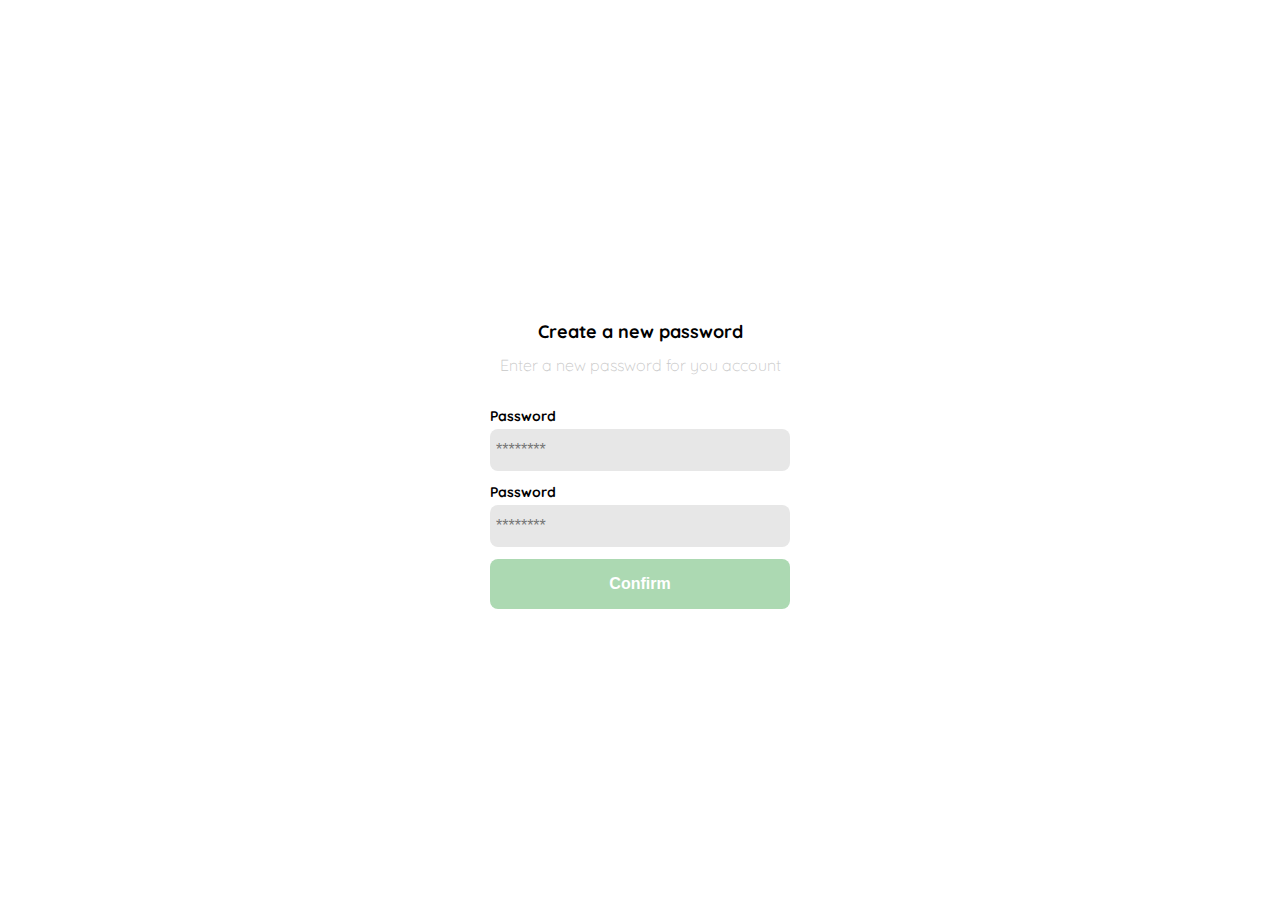
<file: clase1.html>
<!DOCTYPE html>
<html lang="en">
<head>
    <meta charset="UTF-8">
    <meta http-equiv="X-UA-Compatible" content="IE=edge">
    <meta name="viewport" content="width=device-width, initial-scale=1.0">
    <title>Document</title>
    <link rel="preconnect" href="https://fonts.googleapis.com">
    <link rel="preconnect" href="https://fonts.gstatic.com" crossorigin>
    <link href="https://fonts.googleapis.com/css2?family=Quicksand:wght@300;400;700&display=swap" rel="stylesheet">
    <style>
        :root{
            --white:#FFFFFF ;
            --black:#000000 ;
            --dark:#232830;
            --very-light-pink:#C7C7C7;
            --text-input-field: #E7E7E7;
            --hospital-green: #ACD9B2;
            --sm : 14px;
            --md: 16px;
            --lg : 18px;
        }
        body{
            font-family: 'Quicksand', sans-serif;
        }
        .login{
            width: 100%;
            height: 100vh;
            display: grid;
            place-items: center;
        }
        .form-container{
            display: grid;
            grid-template-rows: auto 1fr auto;
            width: 300px;
        }
        .logo{
            width: 150px;
            margin-bottom: 50px;
            justify-self: center;
            display: none;
        }
        .title{
            font-size:var(--lg) ;
            margin-bottom: 12px;
            text-align: center;
        }
        .subtitle{
            color: var(--very-light-pink);
            font-size: var(--md);
            font-weight: 300;
            margin-top: 0;
            margin-bottom: 32px;
            text-align: center;
        }
        .form{
            display: flex;
            flex-direction: column;
        }
        .label{
            font-size: var(--sm);
            font-weight: bold;
            margin-bottom: 4px;
        }
        .input{
            background-color: var(--text-input-field);
            border: none;
            border-radius: 8px;
            height: 30px;
            font-size: var(--md);
            padding: 6px;
            margin-bottom: 12px;
        }
        .primary-button{
            background-color: var(--hospital-green);
            border-radius: 8px;
            border: none;
            color: var(--white);
            width: 100%;
            cursor: pointer;
            font-size: var(--md);
            font-weight: bold;
            height: 50px;
        }
        @media (max-width: 640px){
            .logo{
                display: block;
            }
        }
    </style>
</head>
<body>
    
    <div class="login">
        <div class="form-container">
            <img src="./logos/Platzi_YardSale_Logos/logo_yard_sale.svg" alt="logo" class="logo">

            <h1 class="title">Create a new password</h1>

            <p class="subtitle">Enter a new password for you account</p>

            <form action="/" class="form">
                <label for="password" class="label">Password</label>

                <input type=" password" id="password" placeholder="********" class="input">

                <label for="password" class="label">Password</label>

                <input type=" password" id="password" placeholder="********" class="input">

                <input type="submit" value="Confirm" class="primary-button login-button">
            </form>
        </div>
    </div>
</body>
</html>
</file>
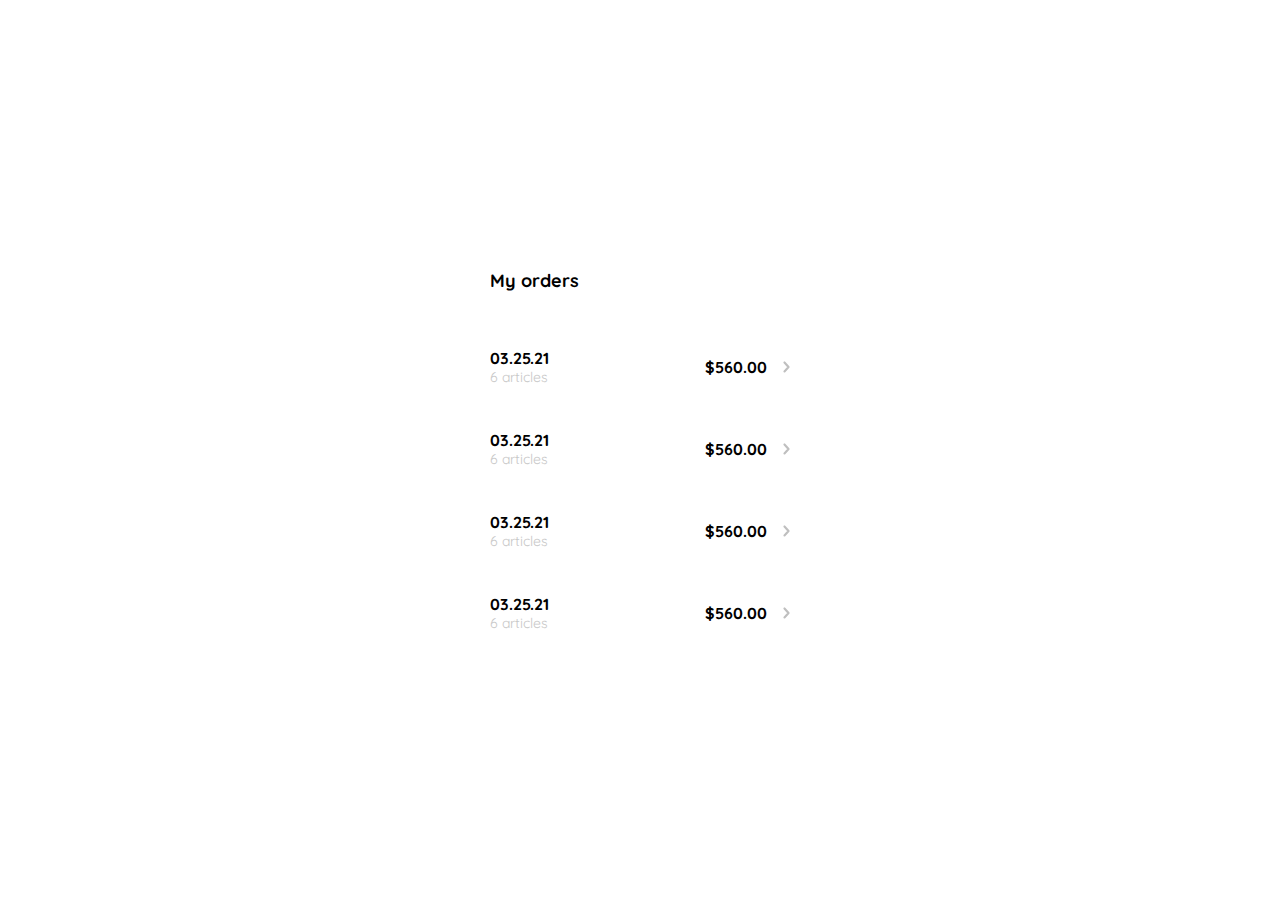
<file: clase10.html>
<!DOCTYPE html>
<html lang="en">
<head>
    <meta charset="UTF-8">
    <meta http-equiv="X-UA-Compatible" content="IE=edge">
    <meta name="viewport" content="width=device-width, initial-scale=1.0">
    <link rel="preconnect" href="https://fonts.googleapis.com">
    <link rel="preconnect" href="https://fonts.gstatic.com" crossorigin>
    <link href="https://fonts.googleapis.com/css2?family=Quicksand:wght@300;400;700&display=swap" rel="stylesheet">
    <title>Document</title>
    <style>
         :root{
            --white:#FFFFFF ;
            --black:#000000 ;
            --dark:#232830;
            --very-light-pink:#C7C7C7;
            --text-input-field: #E7E7E7;
            --hospital-green: #ACD9B2;
            --sm : 14px;
            --md: 16px;
            --lg : 18px;
        }
        body{
            font-family: 'Quicksand', sans-serif;
        }
        .my-order{
            width: 100%;
            height: 100vh;
            display: grid;
            place-items: center;
        }
        .title{
            font-size: var(--lg);
            margin-bottom: 40px;
        }
        .my-order-container{
            display: grid;
            grid-template-rows: auto 1fr auto;
            width: 300px;
        }
        .my-order-content{
            display: flex;
            flex-direction: column;
        }
        .order{
            display: grid;
            grid-template-columns: auto 1fr auto;
            gap: 16px;
            align-items: center;
            margin-bottom: 12px;
        }
        .order p:nth-child(1){
            display: flex;
            flex-direction: column;
        }
        .order p:nth-child(2){
            text-align:end;
            font-weight: bold;
        }
        .order p span:nth-child(1){
            font-size: var(--md);
            font-weight: bold;

        }
        .order p span:nth-child(2){
            font-size: var(--sm);
            color: var(--very-light-pink);
            
        }
        
    </style>
</head>
<body>
    <div class="my-order">
        <div class="my-order-container">
            <h1 class="title">My orders</h1>
            <div class="my-order-content">
                <div class="order">
                    <p>
                        <span>03.25.21</span>
                        <span>6 articles</span>
                    </p>
                    <p>$560.00</p>
                    <img src="./icons/Platzi_YardSale_Icons/flechita.svg" alt="arrow">
                </div>
                <div class="order">
                    <p>
                        <span>03.25.21</span>
                        <span>6 articles</span>
                    </p>
                    <p>$560.00</p>
                    <img src="./icons/Platzi_YardSale_Icons/flechita.svg" alt="arrow">
                </div>
                <div class="order">
                    <p>
                        <span>03.25.21</span>
                        <span>6 articles</span>
                    </p>
                    <p>$560.00</p>
                    <img src="./icons/Platzi_YardSale_Icons/flechita.svg" alt="arrow">
                </div>
                <div class="order">
                    <p>
                        <span>03.25.21</span>
                        <span>6 articles</span>
                    </p>
                    <p>$560.00</p>
                    <img src="./icons/Platzi_YardSale_Icons/flechita.svg" alt="arrow">
                </div>
            </div>
           
        </div>
    </div>
</body>
</html>
</file>
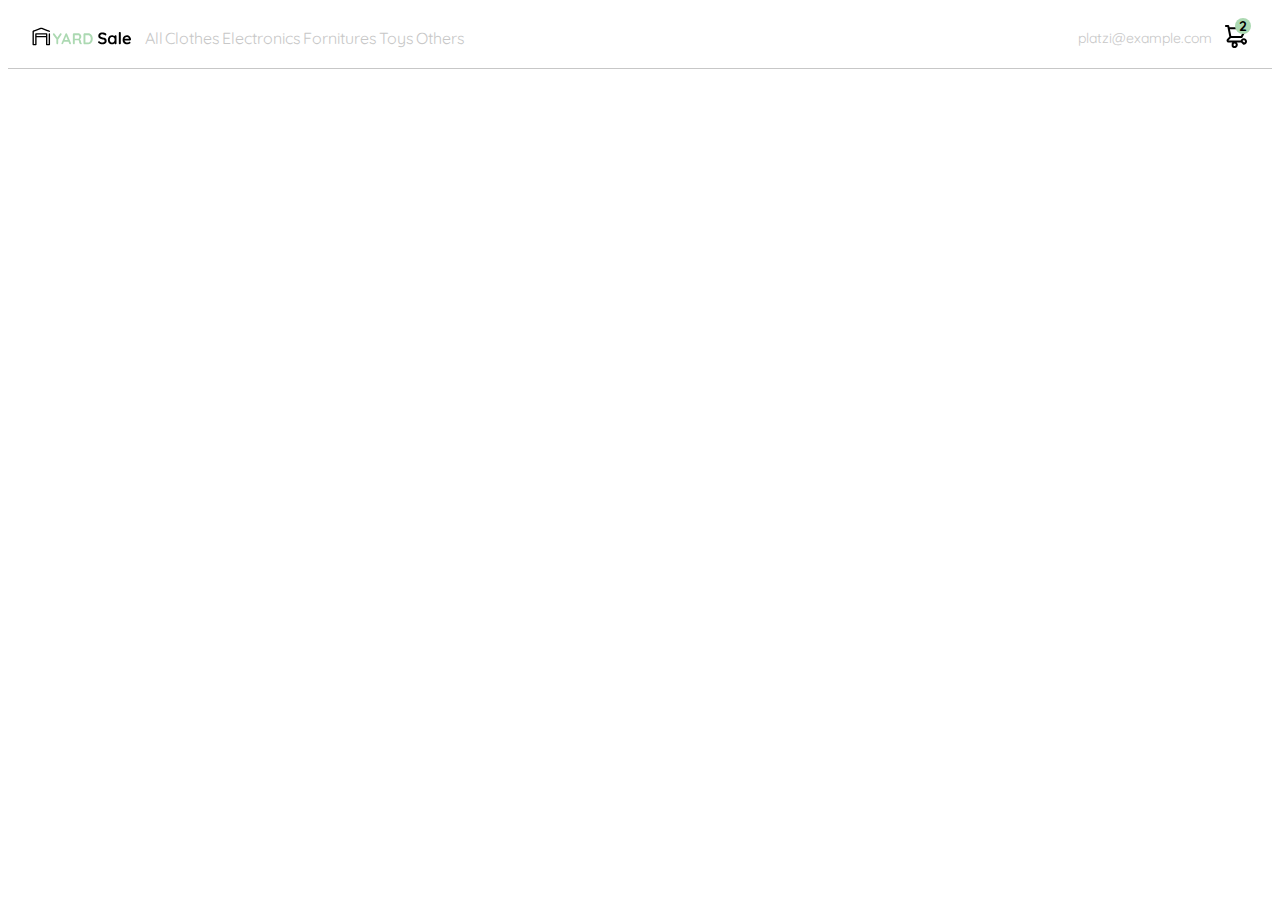
<file: clase11.html>
<!DOCTYPE html>
<html lang="en">
<head>
    <meta charset="UTF-8">
    <meta http-equiv="X-UA-Compatible" content="IE=edge">
    <meta name="viewport" content="width=device-width, initial-scale=1.0">
    <link rel="preconnect" href="https://fonts.googleapis.com">
    <link rel="preconnect" href="https://fonts.gstatic.com" crossorigin>
    <link href="https://fonts.googleapis.com/css2?family=Quicksand:wght@300;400;700&display=swap" rel="stylesheet">
    <title>Document</title>
    <style>
        :root{
            --white:#FFFFFF ;
            --black:#000000 ;
            --dark:#232830;
            --very-light-pink:#C7C7C7;
            --text-input-field: #E7E7E7;
            --hospital-green: #ACD9B2;
            --sm : 14px;
            --md: 16px;
            --lg : 18px;
        }
        body{
            font-family: 'Quicksand', sans-serif;
        }
        nav{
            display: flex;
            justify-content: space-between;
            padding: 0 24px;
            border-bottom: 1px solid var(--very-light-pink);
        }
        .menu{
            display: none;
        }
        .logo{
            width: 100px;
        }
        .navbar-left ul,
        .navbar-right ul{
            list-style: none;
            padding: 0;
            margin: 0;
            display: flex;
            align-items: center;
            height: 60px;
        }
        .navbar-left{
            display: flex;
            
        }
        .navbar-left ul{
            margin-left: 12px;
        }
        .navbar-left ul li a{
            text-decoration: none;
            color: var(--very-light-pink);
            border: 1px solid var(--white);
            pad: 8px;
            border-radius: 8px;
        }
        .navbar-left ul li a:hover,
        .navbar-right ul li a:hover{
            border: 1px solid var(--hospital-green);
            color: var(--hospital-green);
        }
        .navbar-email{
            color: var(--very-light-pink);
            font-size: var(--sm);
            margin-right: 12px;
        }
        .navbar-shopping-cart{
            position: relative;
        }
        .navbar-shopping-cart div{
            width: 16px;
            height: 16px;
            background-color: var(--hospital-green);
            border-radius: 50%;
            font-size: var(--sm);
            font-weight: bold;
            position: absolute;
            top: -6px;
            right: -3px;
            display: flex;
            justify-content: center;
            align-items: center;
        }
        @media (max-width: 640px){
            .menu{
                display: block;
            }
            .navbar-left ul{
                display: none;
            }
            .navbar-email{
                display: none;
            }
        }
    </style>
</head>
<body>
    <nav>
        <img src="./icons/Platzi_YardSale_Icons/icon_menu.svg" alt="menu" class="menu">


        <div class="navbar-left">
            <img src="./logos/Platzi_YardSale_Logos/logo_yard_sale.svg" alt="logo" class="logo">

            <ul>
                <li>
                    <a href="/">All</a>
                </li>
                <li>
                    <a href="/">Clothes</a>
                </li>
                <li>
                    <a href="/">Electronics</a>
                </li>
                <li>
                    <a href="/">Fornitures</a>
                </li>
                <li>
                    <a href="/">Toys</a>
                </li>
                <li>
                    <a href="/">Others</a>
                </li>
            </ul>
        </div>
        <div class="navbar-right">
            <ul>
                <li class="navbar-email">platzi@example.com</li>
                <li class="navbar-shopping-cart">
                    <img src="./icons/Platzi_YardSale_Icons/icon_shopping_cart.svg" alt="shopping-cart">
                    <div>2</div>
                </li>
            </ul>
        </div>
    </nav>
</body>
</html>
</file>
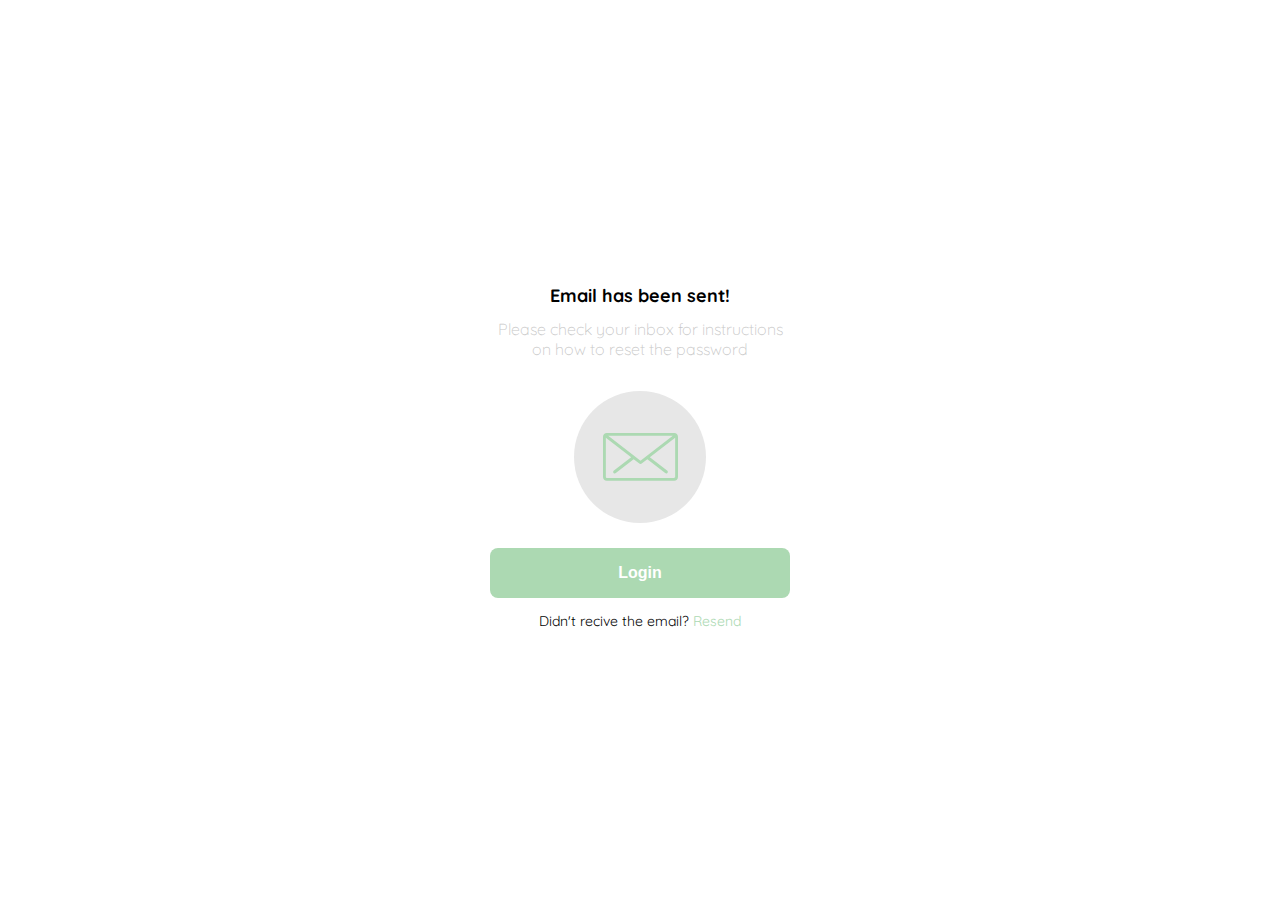
<file: clase2.html>
<!DOCTYPE html>
<html lang="en">
<head>
    <meta charset="UTF-8">
    <meta http-equiv="X-UA-Compatible" content="IE=edge">
    <meta name="viewport" content="width=device-width, initial-scale=1.0">
    <link rel="stylesheet" href="style/clase2.css">
    <link rel="preconnect" href="https://fonts.googleapis.com">
    <link rel="preconnect" href="https://fonts.gstatic.com" crossorigin>
    <link href="https://fonts.googleapis.com/css2?family=Quicksand:wght@300;400;700&display=swap" rel="stylesheet">
    <title>Document</title>
</head>
<body>
    <div class="mail-container">
        <div class="form-container">
            <img src="./logos/Platzi_YardSale_Logos/logo_yard_sale.svg" alt="logo" class="logo">

            <h1 class="title">Email has been sent!</h1>

            <p class="subtitle">Please check your inbox  for instructions on how to reset the password</p>

            <div class="img-container-mail">
                <img src="/icons/Platzi_YardSale_Icons/email.svg" alt="mail" class="img-mail">
            </div>

            <button class="primary-button">Login</button>

            <p class="resend">Didn't recive the email? <span><a href="/">Resend</a></span></p>
           
        </div>
    </div>
</body>
</html>
</file>
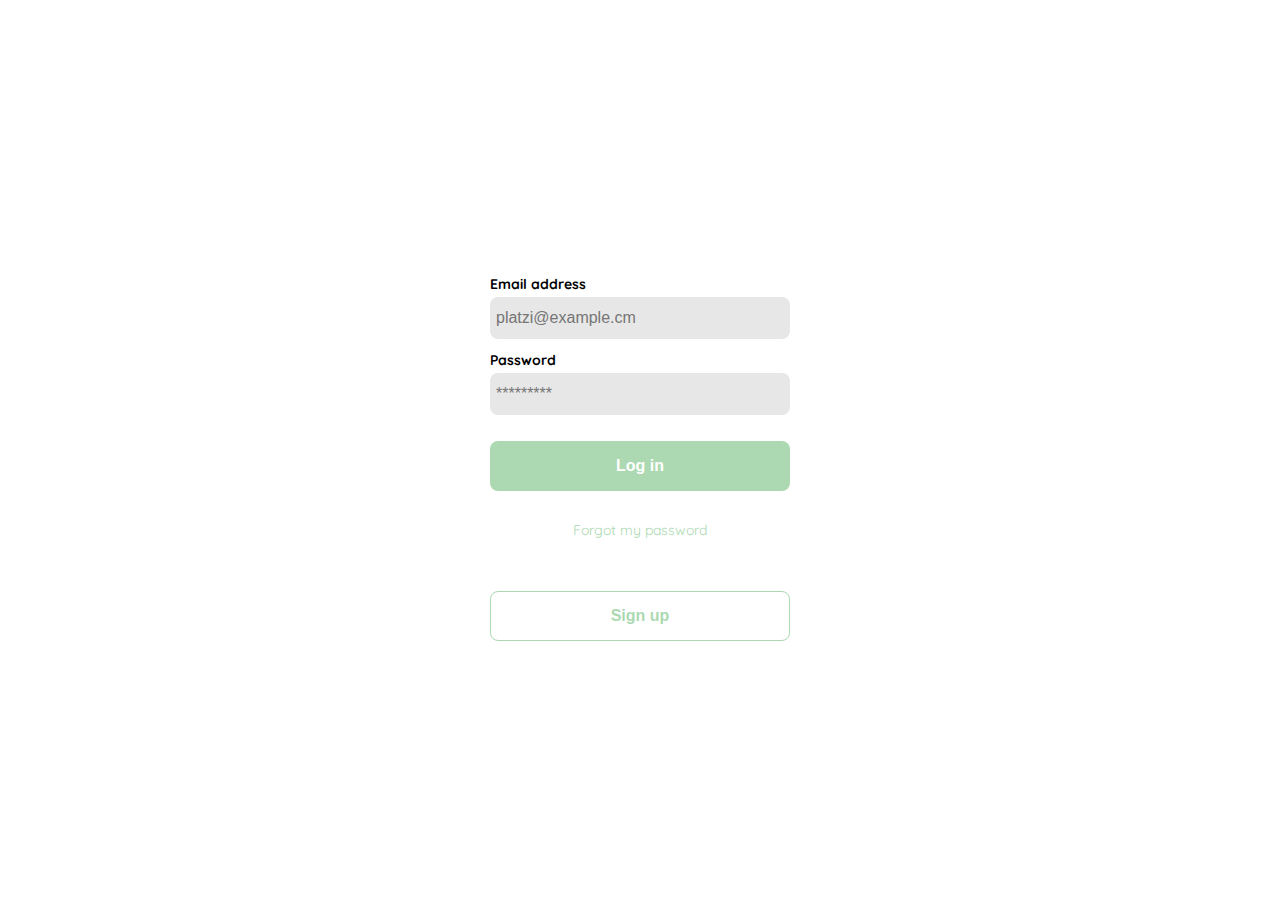
<file: clase3.html>
<!DOCTYPE html>
<html lang="en">
<head>
    <meta charset="UTF-8">
    <meta http-equiv="X-UA-Compatible" content="IE=edge">
    <meta name="viewport" content="width=device-width, initial-scale=1.0">
    <link rel="preconnect" href="https://fonts.googleapis.com">
    <link rel="preconnect" href="https://fonts.gstatic.com" crossorigin>
    <link href="https://fonts.googleapis.com/css2?family=Quicksand:wght@300;400;700&display=swap" rel="stylesheet">
    <title>Document</title>
    <style>
        :root{
            --white:#FFFFFF ;
            --black:#000000 ;
            --dark:#232830;
            --very-light-pink:#C7C7C7;
            --text-input-field: #E7E7E7;
            --hospital-green: #ACD9B2;
            --sm : 14px;
            --md: 16px;
            --lg : 18px;
        }
        body{
            font-family: 'Quicksand', sans-serif;
        }
        .login{
            width: 100%;
            height: 100vh;
            display: grid;
            place-items: center;
        }
        .form-container{
            display: grid;
            grid-template-rows: auto 1fr auto;
            width: 300px;
        }
        .logo{
            width: 150px;
            margin-bottom: 50px;
            justify-self: center;
            display: none;
        }
        .title{
            font-size:var(--lg) ;
            margin-bottom: 12px;
            text-align: center;
        }
        .subtitle{
            color: var(--very-light-pink);
            font-size: var(--md);
            font-weight: 300;
            margin-top: 0;
            margin-bottom: 32px;
            text-align: center;
        }
        .form{
            display: flex;
            flex-direction: column;
        }
        .form a {
            color: var(--hospital-green);
            font-size: var(--sm);
            text-align: center;
            text-decoration: none;
            margin-bottom: 52px;
        }
        .label{
            font-size: var(--sm);
            font-weight: bold;
            margin-bottom: 4px;
        }
        .input{
            background-color: var(--text-input-field);
            border: none;
            border-radius: 8px;
            height: 30px;
            font-size: var(--md);
            padding: 6px;
            margin-bottom: 12px;
        }
        .primary-button{
            background-color: var(--hospital-green);
            border-radius: 8px;
            border: none;
            color: var(--white);
            width: 100%;
            cursor: pointer;
            font-size: var(--md);
            font-weight: bold;
            height: 50px;
        }
        .secondary-button {
            background-color: var(--white);
            border-radius: 8px;
            border: 1px solid var(--hospital-green);
            color: var(--hospital-green);
            width: 100%;
            cursor: pointer;
            font-size: var(--md);
            font-weight: bold;
            height: 50px;
         }
        .login-button {
            margin-top: 14px;
            margin-bottom: 30px;
        }
        @media (max-width: 640px){
            .logo{
                display: block;
            }
            .secondary-button{
                position: absolute;
                bottom: 20px;
                width: inherit;
            }
        }
    </style>
</head>
<body>
    <div class="login">
        <div class="form-container">
          <img src="/logos/Platzi_YardSale_Logos/logo_yard_sale.svg" alt="logo" class="logo">
    
          <form action="/" class="form">
            <label for="email" class="label">Email address</label>
            <input type="text" id="email" placeholder="platzi@example.cm" class="input input-email">
    
            <label for="password" class="label">Password</label>
            <input type="password" id="password" placeholder="*********" class="input input-password">
    
            <input type="submit" value="Log in" class="primary-button login-button">
            <a href="/">Forgot my password</a>
          </form>
    
          <button class="secondary-button signup-button">Sign up</button>
        </div>
      </div>
</body>
</html>
</file>
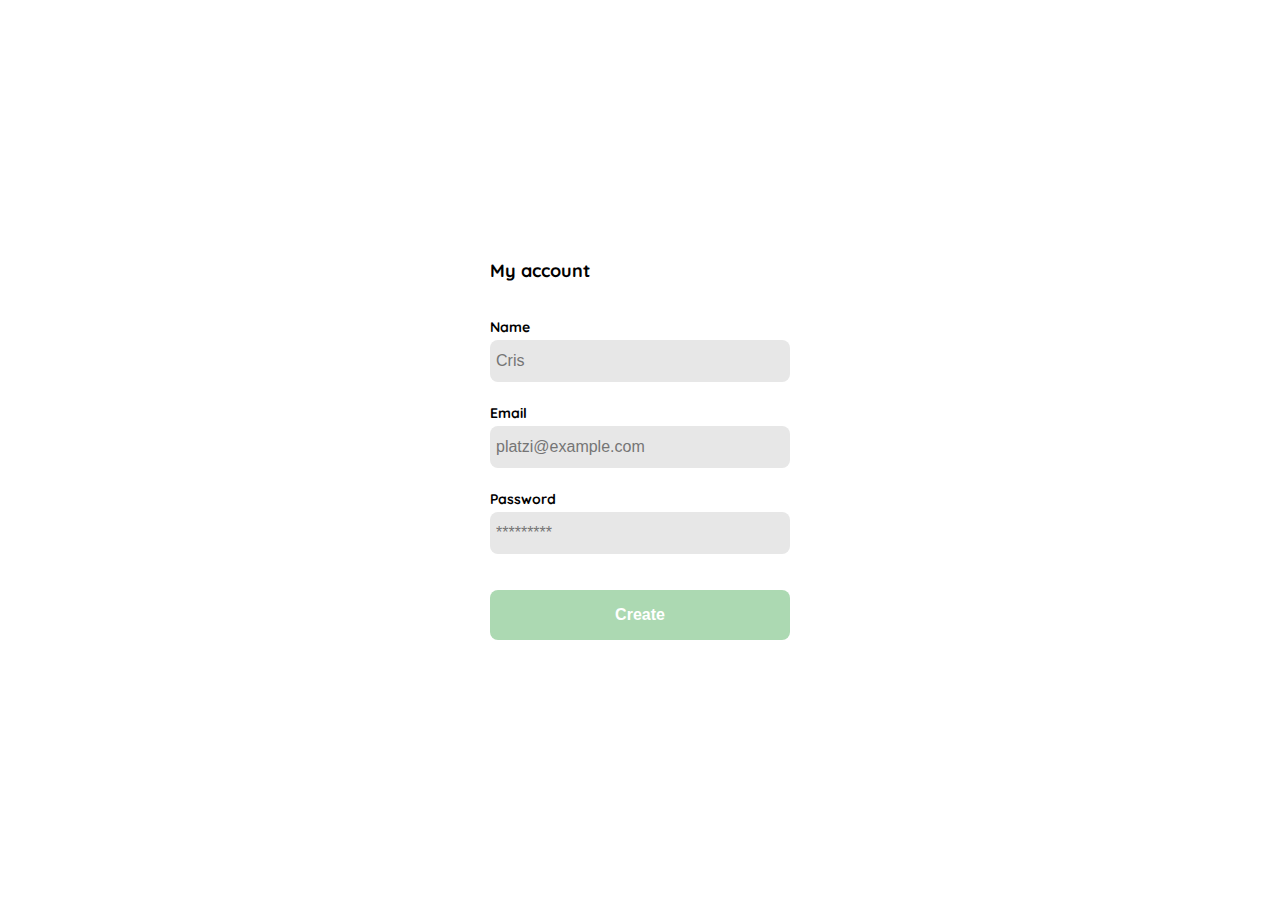
<file: clase4.html>
<!DOCTYPE html>
<html lang="en">
<head>
    <meta charset="UTF-8">
    <meta http-equiv="X-UA-Compatible" content="IE=edge">
    <meta name="viewport" content="width=device-width, initial-scale=1.0">
    <link rel="preconnect" href="https://fonts.googleapis.com">
    <link rel="preconnect" href="https://fonts.gstatic.com" crossorigin>
    <link href="https://fonts.googleapis.com/css2?family=Quicksand:wght@300;400;700&display=swap" rel="stylesheet">
    <title>Document</title>
    <style>
        :root{
            --white:#FFFFFF ;
            --black:#000000 ;
            --dark:#232830;
            --very-light-pink:#C7C7C7;
            --text-input-field: #E7E7E7;
            --hospital-green: #ACD9B2;
            --sm : 14px;
            --md: 16px;
            --lg : 18px;
        }
        body{
            font-family: 'Quicksand', sans-serif;
        }
        .login{
            width: 100%;
            height: 100vh;
            display: grid;
            place-items: center;
        }
        .form-container{
            display: grid;
            grid-template-rows: auto 1fr auto;
            width: 300px;
        }
        .title{
            font-size:var(--lg) ;
            margin-bottom: 36px;
            text-align: start;
        }
        .form{
            display: flex;
            flex-direction: column;
        }
        .form div {
            display: flex;
            flex-direction: column;
        }
        .label{
            font-size: var(--sm);
            font-weight: bold;
            margin-bottom: 4px;
        }
        .input{
            background-color: var(--text-input-field);
            border: none;
            border-radius: 8px;
            height: 30px;
            font-size: var(--md);
            padding: 6px;
            margin-bottom: 12px;
        }
        .input-name,.input-email,.input-password {
            margin-bottom: 22px;
        }
        .primary-button{
            background-color: var(--hospital-green);
            border-radius: 8px;
            border: none;
            color: var(--white);
            width: 100%;
            cursor: pointer;
            font-size: var(--md);
            font-weight: bold;
            height: 50px;
        }
        
        .login-button {
            margin-top: 14px;
            margin-bottom: 30px;
        }
        @media (max-width: 640px){
            .form-container{
                height: 100%;
            }
           .form{
            height: 100%;
            justify-content: space-between;
           } 
            
        }
    </style>
</head>
<body>
    <div class="login">
        <div class="form-container">
          <h1 class="title">My account</h1>
          <form action="/" class="form">
            <div>
              <label for="name" class="label">Name</label>
              <input type="text" id="name" placeholder="Cris" class="input input-name">
    
              <label for="email" class="label">Email</label>
              <input type="text" id="email" placeholder="platzi@example.com" class="input input-email">
    
              <label for="password" class="label">Password</label>
              <input type="password" id="password" placeholder="*********" class="input input-password">

              
            </div>
            <input type="submit" value="Create"              class="primary-button login-button">
    </form>
        </div>
    </div>
</body>
</html>
</file>
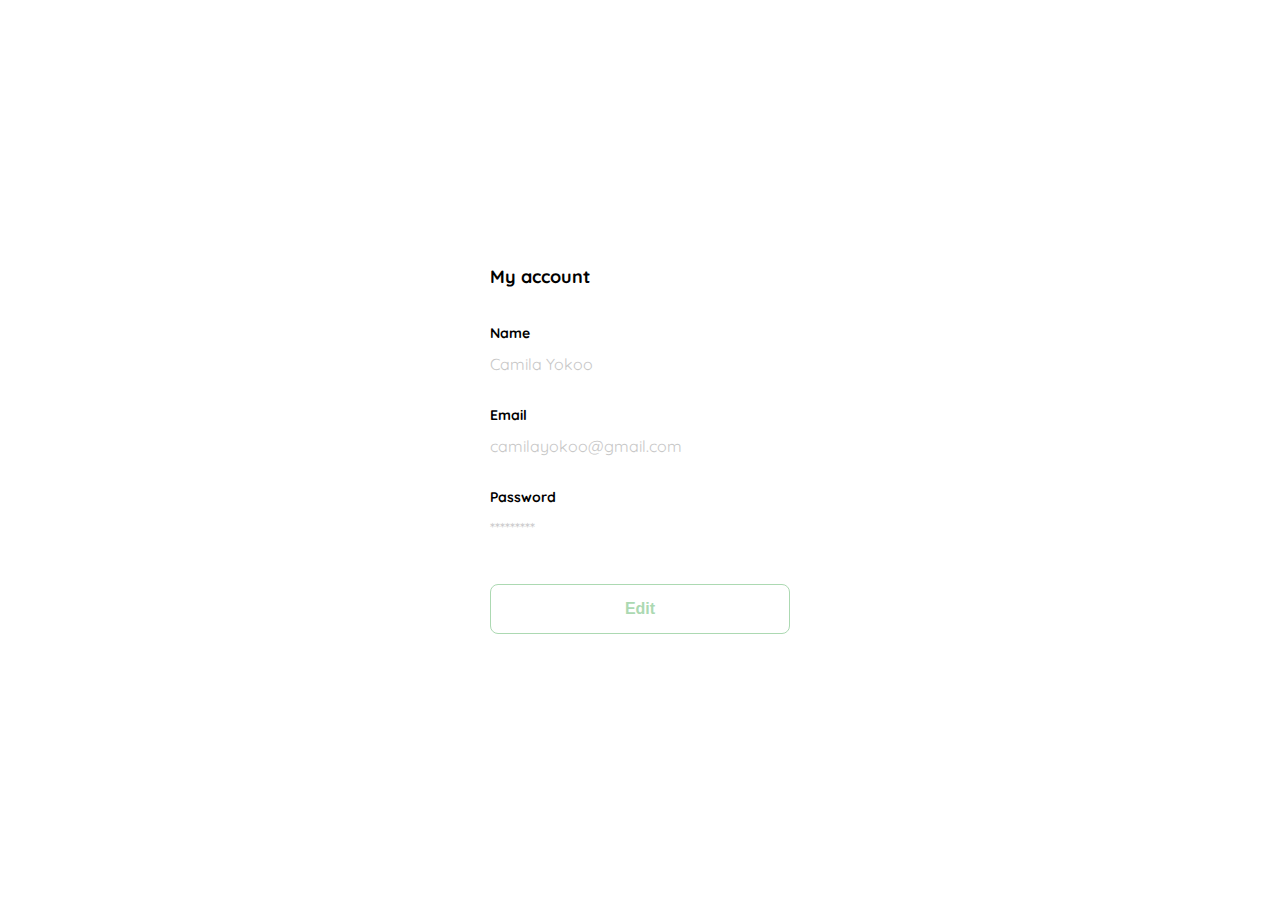
<file: clase5.html>
<!DOCTYPE html>
<html lang="en">
<head>
    <meta charset="UTF-8">
    <meta http-equiv="X-UA-Compatible" content="IE=edge">
    <meta name="viewport" content="width=device-width, initial-scale=1.0">
    <link rel="preconnect" href="https://fonts.googleapis.com">
    <link rel="preconnect" href="https://fonts.gstatic.com" crossorigin>
    <link href="https://fonts.googleapis.com/css2?family=Quicksand:wght@300;400;700&display=swap" rel="stylesheet">
    <title>Document</title>
    <style>
        :root{
            --white:#FFFFFF ;
            --black:#000000 ;
            --dark:#232830;
            --very-light-pink:#C7C7C7;
            --text-input-field: #E7E7E7;
            --hospital-green: #ACD9B2;
            --sm : 14px;
            --md: 16px;
            --lg : 18px;
        }
        body{
            font-family: 'Quicksand', sans-serif;
        }
        .login{
            width: 100%;
            height: 100vh;
            display: grid;
            place-items: center;
        }
        .form-container{
            display: grid;
            grid-template-rows: auto 1fr auto;
            width: 300px;
        }
        .title{
            font-size:var(--lg) ;
            margin-bottom: 36px;
            text-align: start;
        }
        .form{
            display: flex;
            flex-direction: column;
        }
        .form div {
            display: flex;
            flex-direction: column;
        }
        .label{
            font-size: var(--sm);
            font-weight: bold;
            margin-bottom: 4px;
        }
        .value{
            color: var(--very-light-pink);
            font-size: var(--md);
            margin: 8px 0 32px 0;
        }
        .secundary-button{
            background-color: var(--white);
            border-radius: 8px;
            border: 1px solid var(--hospital-green);
            color: var(--hospital-green);
            width: 100%;
            cursor: pointer;
            font-size: var(--md);
            font-weight: bold;
            height: 50px;
        }
        
        .login-button {
            margin-top: 14px;
            margin-bottom: 30px;
        }
        @media (max-width: 640px){
            .form-container{
                height: 100%;
            }
           .form{
            height: 100%;
            justify-content: space-between;
           } 
            
        }
    </style>
</head>
<body>
    <div class="login">
        <div class="form-container">
          <h1 class="title">My account</h1>
          <form action="/" class="form">
            <div>
              <label for="name" class="label">Name</label>
              <p class="value">Camila Yokoo</p>
    
              <label for="email" class="label">Email</label>
              <p class="value">camilayokoo@gmail.com</p>
    
              <label for="password" class="label">Password</label>
              <p class="value">*********</p>

              
            </div>
            <input type="submit" value="Edit"              class="secundary-button login-button">
    </form>
        </div>
    </div>
</body>
</html>
</file>
<file: style/clase2.css>
:root{
    --white:#FFFFFF ;
    --black:#000000 ;
    --dark:#232830;
    --very-light-pink:#C7C7C7;
    --text-input-field: #E7E7E7;
    --hospital-green: #ACD9B2;
    --sm : 14px;
    --md: 16px;
    --lg : 18px;
}
body{
    font-family: 'Quicksand', sans-serif;
}
.mail-container{
    width: 100%;
    height: 100vh;
    display: grid;
    place-items: center;
}
.form-container{
    display: grid;
    grid-template-rows: auto 1fr auto;
    width: 300px;
    justify-items: center;
}
.logo{
    width: 150px;
    margin-bottom: 50px;
    justify-self: center;
    display: none;
}
.title{
    font-size:var(--lg) ;
    margin-bottom: 12px;
    text-align: center;
}
.subtitle{
    color: var(--very-light-pink);
    font-size: var(--md);
    font-weight: 300;
    margin-top: 0;
    margin-bottom: 32px;
    text-align: center;
}
.img-container-mail{
    width: 132px;
    height: 132px;
    background-color: var(--text-input-field);
    border-radius: 50%;
    display: flex;
    justify-content: center;
    align-items: center;
    margin-bottom: 25px;
}
.img-container-mail .img-mail{
    width: 75px;
}
.primary-button{
    background-color: var(--hospital-green);
    border-radius: 8px;
    border: none;
    color: var(--white);
    width: 100%;
    cursor: pointer;
    font-size: var(--md);
    font-weight: bold;
    height: 50px;
}
.resend{
    font-size: var(--sm);
}
.resend span{
    color: var(--very-light-pink);
}
.resend a{
    color: var(--hospital-green);
    text-decoration: none;
}
@media (max-width: 640px){
    .logo{
        display: block;
    }
}
</file>
